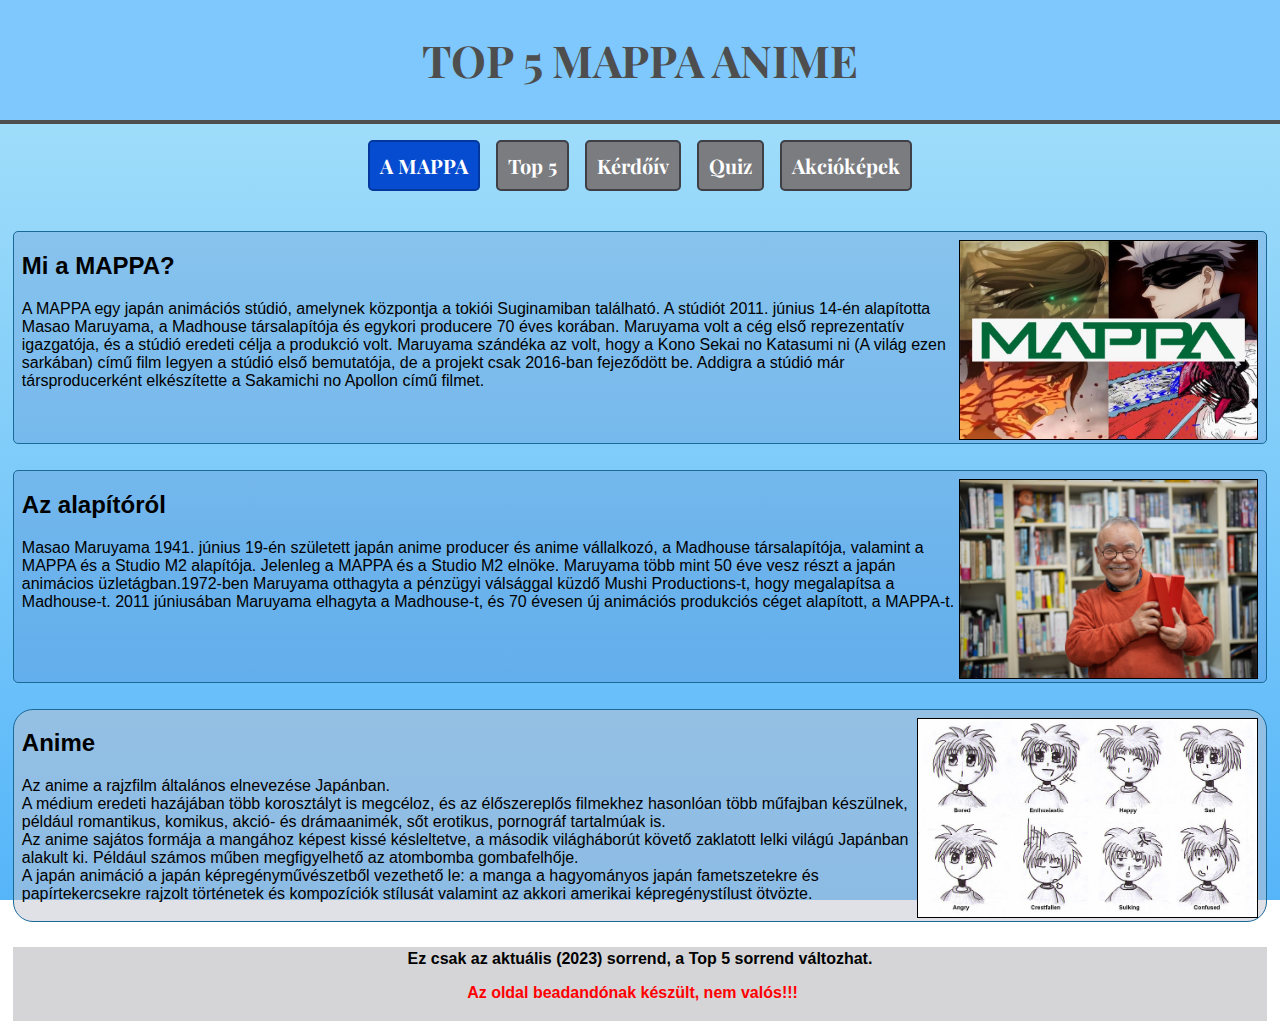
<file: index.html>
<!DOCTYPE html>
<html lang="hu">
<head>
    <meta charset="UTF-8">
    <meta name="viewport" content="width=device-width, initial-scale=1.0">
    <meta name="author" content="Mikulecz András">
    <meta name="description" content="Top 5 MAPPA anime weboldal">
    <link rel="stylesheet" href="mystyle.css">
    <link rel="preconnect" href="https://fonts.googleapis.com">
    <link rel="preconnect" href="https://fonts.gstatic.com" crossorigin>
    <link href="https://fonts.googleapis.com/css2?family=Playfair+Display&display=swap" rel="stylesheet">
    <link rel="icon" href="kepek/favicon.png" type="image/x-icon">
    <title>Top 5 Mappa anime</title>
</head>
<body>
    <header>
        <h1> TOP 5 MAPPA ANIME</h1>
    </header>
    <div class="container">
        <nav>
            <ul>
                <li><a class="active" href="#">A MAPPA</a></li>
                <li><a href="Top5.html">Top 5</a></li>
                <li><a href="Felmeres.html">Kérdőív</a></li>
                <li><a href="Quiz.html">Quiz</a></li>
                <li><a href="kepek.html">Akcióképek</a></li> 
            </ul>
        </nav>
        <article>
            <img src="kepek/mappa.jpg" alt="MAPPA" class="mappa">
            <h2>Mi a MAPPA?</h2>
            <p>
                A MAPPA egy japán animációs stúdió, amelynek központja a tokiói Suginamiban található. A stúdiót 2011. június 14-én alapította Masao Maruyama, a Madhouse társalapítója és egykori producere 70 éves korában. Maruyama volt a cég első reprezentatív igazgatója, és a stúdió eredeti célja a produkció volt. Maruyama szándéka az volt, hogy a Kono Sekai no Katasumi ni (A világ ezen sarkában) című film legyen a stúdió első bemutatója, de a projekt csak 2016-ban fejeződött be. Addigra a stúdió már társproducerként elkészítette a Sakamichi no Apollon című filmet.
            </p>
        </article>
        <article>
            <img src="kepek/Masao.jpg" alt="Masao Maruyama" class="mappa">
            <h2>Az alapítóról</h2>
            <p>
                Masao Maruyama 1941. június 19-én született japán anime producer és anime vállalkozó, a Madhouse társalapítója, valamint a MAPPA és a Studio M2 alapítója. Jelenleg a MAPPA és a Studio M2 elnöke. Maruyama több mint 50 éve vesz részt a japán animácios üzletágban.1972-ben Maruyama otthagyta a pénzügyi válsággal küzdő Mushi Productions-t, hogy megalapítsa a Madhouse-t.   2011 júniusában Maruyama elhagyta a Madhouse-t, és 70 évesen új animációs produkciós céget alapított, a MAPPA-t.
            </p>           
        </article>
        <article class="anime">
            <img src="kepek/manga.jpg" alt="manga" class="anime">
            <h2>Anime</h2>
            <p>
               Az anime a rajzfilm általános elnevezése Japánban.<br>
               A médium eredeti hazájában több korosztályt is megcéloz, és az élőszereplős filmekhez hasonlóan több műfajban készülnek, például romantikus, komikus, akció- és drámaanimék, sőt erotikus, pornográf tartalmúak is. <br>
               Az anime sajátos formája a mangához képest kissé késleltetve, a második világháborút követő zaklatott lelki világú Japánban alakult ki. Például számos műben megfigyelhető az atombomba gombafelhője.<br>
               A japán animáció a japán képregényművészetből vezethető le: a manga a hagyományos japán fametszetekre és papírtekercsekre rajzolt történetek és kompozíciók stílusát valamint az akkori amerikai képregénystílust ötvözte.  
            </p>
        </article>
        <footer>
            Ez csak az aktuális (2023) sorrend, a Top 5 sorrend változhat.<br>
            <p class="piros">Az oldal beadandónak készült, nem valós!!!</p>
        </footer>
    </div>

    
</body>
</html>
</file>
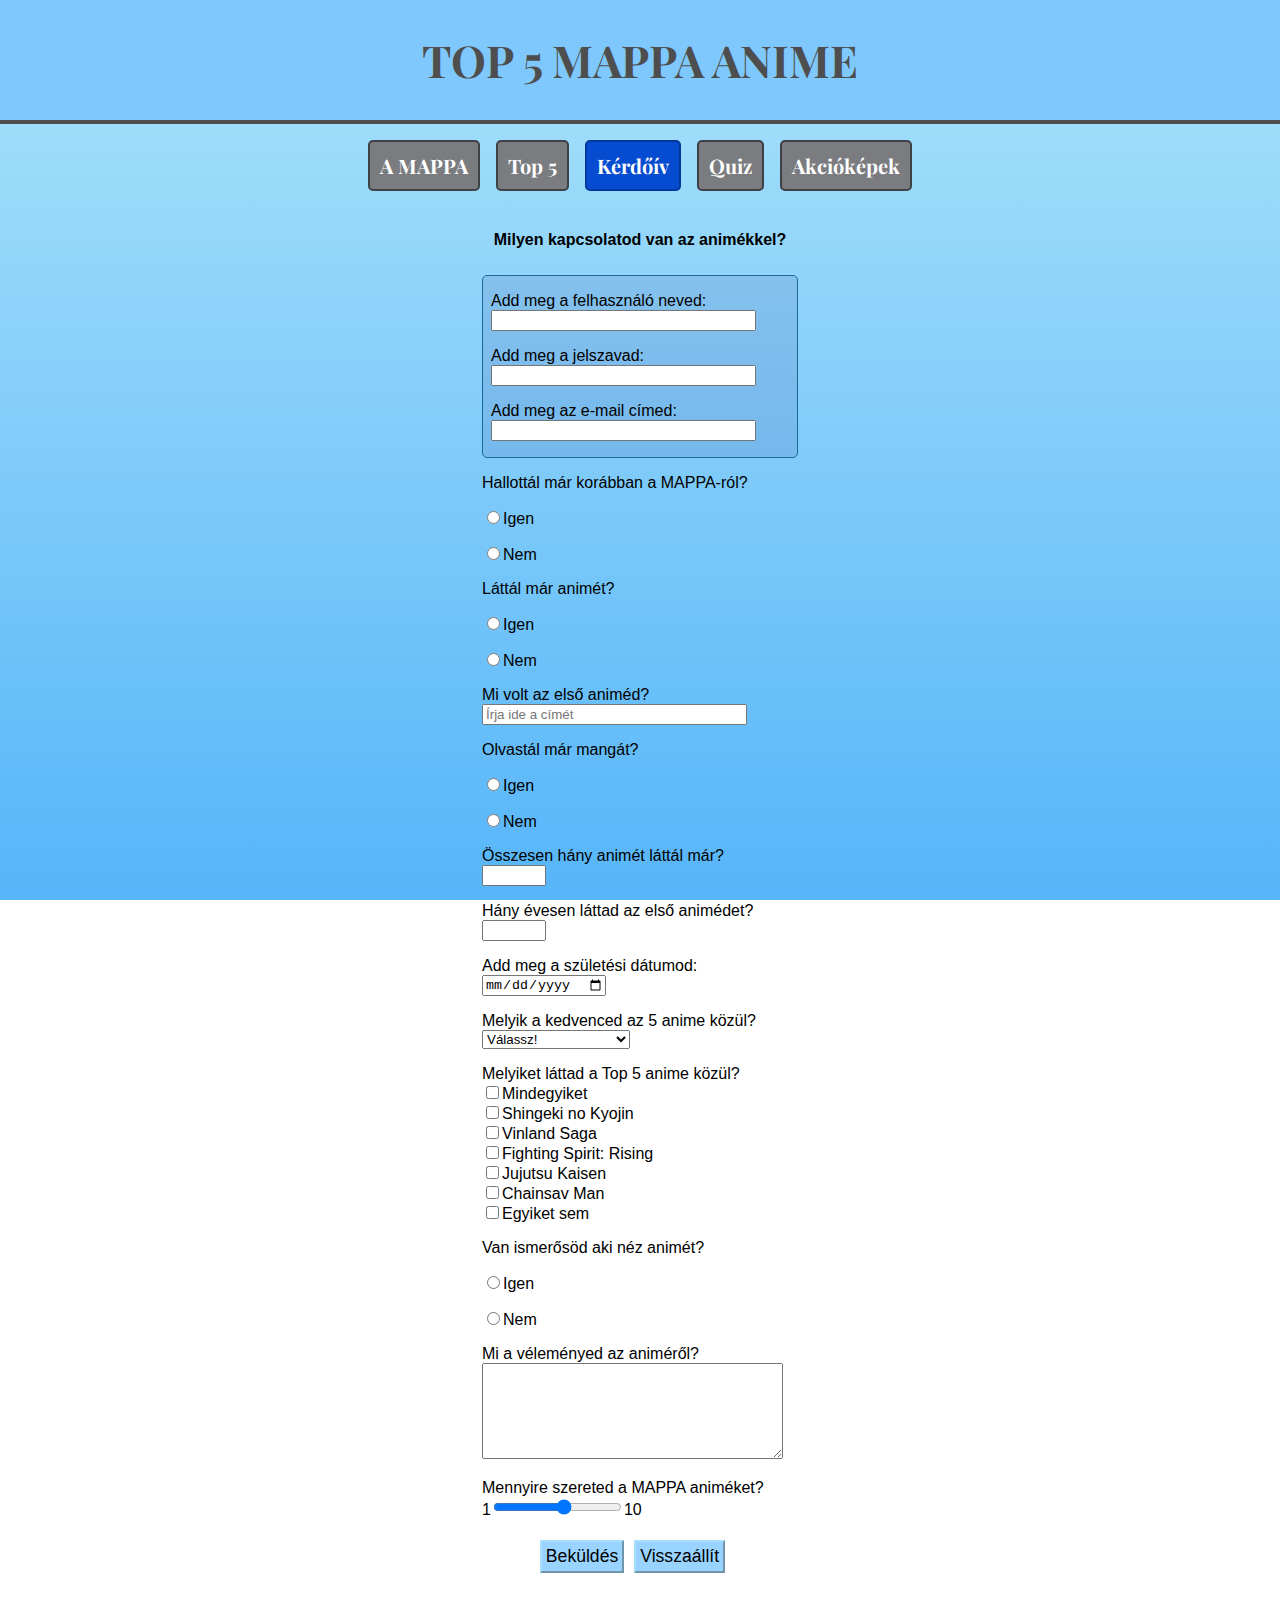
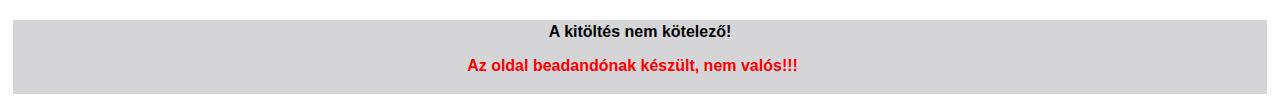
<file: Felmeres.html>
<!DOCTYPE html>
<html lang="hu">

<head>
    <meta charset="UTF-8">
    <meta name="viewport" content="width=device-width, initial-scale=1.0">
    <meta name="author" content="Mikulecz András">
    <meta name="description" content="Top 5 MAPPA anime weboldal">
    <link rel="stylesheet" href="mystyle.css">
    <link rel="preconnect" href="https://fonts.googleapis.com">
    <link rel="preconnect" href="https://fonts.gstatic.com" crossorigin>
    <link href="https://fonts.googleapis.com/css2?family=Playfair+Display&display=swap" rel="stylesheet">
    <link rel="icon" href="kepek/favicon.png" type="image/x-icon">
    <title>Top 5 Mappa anime</title>
    <script src="jquery-3.7.1.js"></script>
    <script src="jquery-validation-1.19.5/dist/jquery.validate.js"></script>
    <script>
        $(document).ready(function(){
            $("#myform").validate({
            rules: {
                        Fnev: "required",
                        jelszo: {
                            required: true,
                            minlength: 8
                        },
                        email: {
                            required: true,
                            email: true
                        },
                        darab: "required",
                        ev: "required",
                        szuletes:"required",
                        kedvenc: "required",
                        
                    },
            messages: {
                        Fnev: "Írd be a felhasználóneved!",
                        jelszo: {
                            required: "Írd be a jelszavad!",
                            minlength: "A jelszavad legalább 8 karakterből álljon!"
                        },
                        email: " Valós email címet adj meg!",
                        darab: " Adj meg egy darabszámot!",
                        ev: " Adj meg egy évszámot!",
                        szuletes: " Add meg a születési dátumod!",
                        kedvenc: " Válaszd ki a kedvenced!",

                    },

            });
        });
    </script>
    <style>
        label.error {
            color: rgb(208, 5, 5);
            font-weight: bold;
        }
    </style>
</head>

<body>
    <header>
        <h1> TOP 5 MAPPA ANIME</h1>
    </header>
    <div class="container">
        <nav>
            <ul>
                <li><a href="index.html">A MAPPA</a></li>
                <li><a href="Top5.html">Top 5</a></li>
                <li><a class="active" href="#">Kérdőív</a></li>
                <li><a href="Quiz.html">Quiz</a></li>
                <li><a href="kepek.html">Akcióképek</a></li>
            </ul>
        </nav>
        <h4>Milyen kapcsolatod van az animékkel?</h4>
        <form action="http://szamtud.uni-corvinus.hu/receive.php" method="post" id="myform" novalidate>
            <article>
                <p>
                    <label>Add meg a felhasználó neved:<br>
                    <input type="text" name="Fnev" size="30" id="Fnev"></label>
                </p>
                <p>
                    <label>Add meg a jelszavad:<br>
                    <input type="password" name="jelszo" size="30" id="jelszo"></label>
                </p>
                <p>
                    <label>Add meg az e-mail címed:<br>
                    <input type="text" name="email" size="30" id="email"></label>
                </p>
            </article>
            
            <p>
                <label for="hallott">Hallottál már korábban a MAPPA-ról?</label>
            </p>
            <p>
                <label><input type="radio" name="hallott" value="Igen" id="hallott">Igen</label>
            </p>
            <p>
                <label><input type="radio" name="hallott" value="Nem">Nem</label>
            </p>
            <p>
                <label for="latott">Láttál már animét?</label>
            </p>
            <p>
                <label><input type="radio" name="latott" value="Igen" id="latott">Igen</label>
            </p>
            <p>
                <label><input type="radio" name="latott" value="Nem">Nem</label>
            </p>
            <p>
                <label>Mi volt az első animéd?<br>
                <input type="text" name="elso" placeholder="Írja ide a címét" size="30" id="elso"></label>
            </p>
            <p>
                <label for="olvasott">Olvastál már mangát?</label>
            </p>
            <p>
                <label><input type="radio" name="olvasott" value="Igen" id="olvasott">Igen</label>
            </p>
            <p>
                <label><input type="radio" name="olvasott" value="Nem">Nem</label>
            </p>
            <p>
                <label>Összesen hány animét láttál már?<br>
                <input type="number" name="darab" min="0" max="100" step="1"></label>
            </p>
            <p>
                <label>Hány évesen láttad az első animédet?<br>
                <input type="number" name="ev" min="0" max="100" step="1" id="ev"></label>
            </p>
            <p>
                <label>Add meg a születési dátumod:<br>
                <input type="date" name="szuletes" id="szuletes"></label>
            </p>
            <p>
                <label>Melyik a kedvenced az 5 anime közül?<br>
                    <select size="1" name="kedvenc">
                        <option disabled selected>Válassz!</option>
                        <option value="1">Shingeki no Kyojin</option>
                        <option value="2">Vinland Saga</option>
                        <option value="3">Fighting Spirit: Rising</option>
                        <option value="4">Jujutsu Kaisen</option>
                        <option value="5">Chainsav Man</option>
                    </select>
                </label>
            </p>
            <p>
                <label>Melyiket láttad a Top 5 anime közül?<br>
                    <input type="checkbox" name="anime0" value="ON">Mindegyiket</label><br>
                    <label><input type="checkbox" name="anime1" value="ON">Shingeki no Kyojin</label><br>
                    <label><input type="checkbox" name="anime2" value="ON">Vinland Saga</label><br>
                    <label><input type="checkbox" name="anime3" value="ON">Fighting Spirit: Rising</label><br>
                    <label><input type="checkbox" name="anime4" value="ON">Jujutsu Kaisen</label><br>
                    <label><input type="checkbox" name="anime5" value="ON">Chainsav Man</label><br>
                    <label><input type="checkbox" name="anime6" value="ON">Egyiket sem</label><br>
            </p>
            <p>
                <label for="ismeros">Van ismerősöd aki néz animét?</label>
            </p>
            <p>
                <label><input type="radio" name="ismeros" value="Igen" id="ismeros">Igen</label>
            </p>
            <p>
                <label><input type="radio" name="ismeros" value="Nem">Nem</label>
            </p>
            <p>
                <label>Mi a véleményed az animéről?<br>
                <textarea name="velemeny" rows="6" cols="35" id="animevelemeny">
                </textarea></label>
            </p>
            <p>
                <label>Mennyire szereted a MAPPA animéket?<br>
                1<input type="range" name="skala" min="1" max="10" step="1" id="szereti">10</label>
            </p>
            
            <p class="kozep"><input class="myButton" type="submit" name="bekuld" value="Beküldés"><input class="myButton" type="reset" name="visszaallit"
                    value="Visszaállít"></p>
        </form>
        <footer>
            A kitöltés nem kötelező!
            <p class="piros">Az oldal beadandónak készült, nem valós!!!</p>
        </footer>
    </div>
</body>

</html>
</file>
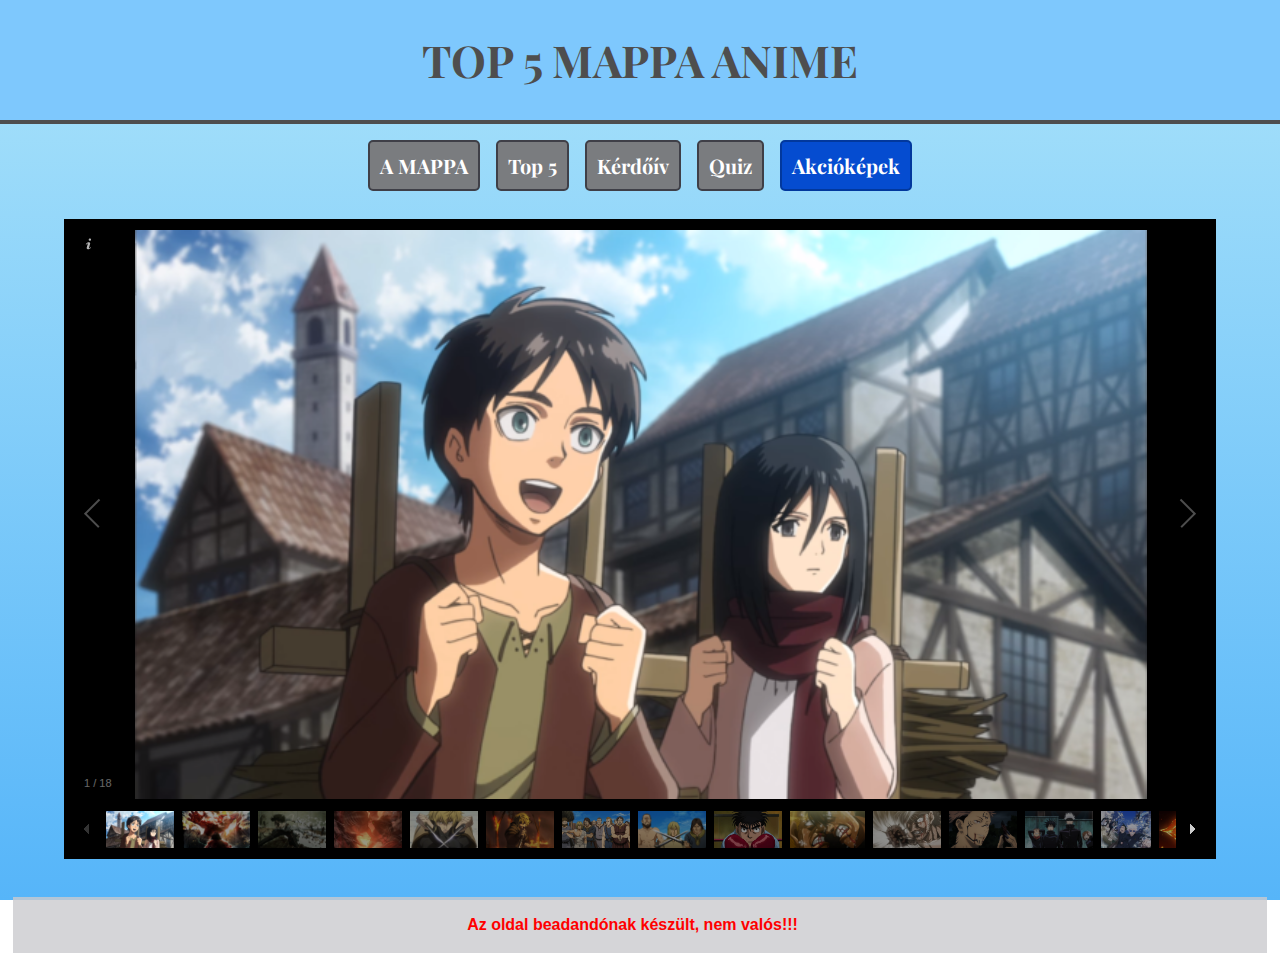
<file: kepek.html>
<!DOCTYPE html>
<html lang="hu">
<head>
    <meta charset="UTF-8">
    <meta name="viewport" content="width=device-width, initial-scale=1.0">
    <meta name="author" content="Mikulecz András">
    <meta name="description" content="Top 5 MAPPA anime weboldal">
    <link rel="stylesheet" href="mystyle.css">
    <link rel="preconnect" href="https://fonts.googleapis.com">
    <link rel="preconnect" href="https://fonts.gstatic.com" crossorigin>
    <link href="https://fonts.googleapis.com/css2?family=Playfair+Display&display=swap" rel="stylesheet">
    <link rel="icon" href="kepek/favicon.png" type="image/x-icon">
    <title>Top 5 Mappa anime</title>
    <script src="jquery-3.7.1.js"></script>
    <script src="galleria-1.6.1/dist/galleria.js"></script>
    <script src="galleria-1.6.1/dist/themes/classic/galleria.classic.js"></script>
    <script>
    $(document).ready(function () {
        $('#images').galleria(
        width=500,
        height = 500
        );
        });
    </script>
        <style>
        .galleria {
        margin: auto;
        width: 90vw;
        height: 50vw;
        }
        </style>
    
</head>
<body>
    <header>
        <h1> TOP 5 MAPPA ANIME</h1>
    </header>
    <div class="container">
        <nav>
            <ul>
                <li><a href="index.html">A MAPPA</a></li>
                <li><a href="Top5.html">Top 5</a></li>
                <li><a href="Felmeres.html">Kérdőív</a></li>
                <li><a href="Quiz.html">Quiz</a></li>
                <li><a class="active" href="#">Akcióképek</a></li> 
            </ul>
        </nav>
        <article id="images" class="galleria">
            <img src="kepek/AOT.1.webp" alt="Shingeki no Kyojin 1.évad" title="Shingeki no Kyojin">
            <img src="kepek/AOT.2.jpg" alt="Shingeki no Kyojin 2.évad" title="Shingeki no Kyojin">
            <img src="kepek/AOT.3.jpeg" alt="Shingeki no Kyojin 3.évad" title="Shingeki no Kyojin">
            <img src="kepek/AOT.4.jpg" alt="Shingeki no Kyojin utolsó évad" title="Shingeki no Kyojin">
            <img src="kepek/VS.1.jpg" alt="Vinland Saga 1.évad" title="Vinland Saga">
            <img src="kepek/VS.2.jpg" alt="Vinland Saga 1.évad" title="Vinland Saga">
            <img src="kepek/VS.3.webp" alt="Vinland Saga 2.évad" title="Vinland Saga">
            <img src="kepek/VS.4.webp" alt="Vinland Saga 2.évad" title="Vinland Saga">
            <img src="kepek/FS.1.jpg" alt="Fighting Spirit 1.évad" title="Fighting Spirit">
            <img src="kepek/FS.2.jpg" alt="Fighting Spirit 2.évad" title="Fighting Spirit">
            <img src="kepek/FS.3.webp" alt="Fighting Spirit 3.évad" title="Fighting Spirit">
            <img src="kepek/JK.1.webp" alt="Jujutsu Kaisen 1.évad" title="Jujutsu Kaisen">
            <img src="kepek/JK.2.jpg" alt="Jujutsu Kaisen 1.évad" title="Jujutsu Kaisen">
            <img src="kepek/JK.3.webp" alt="Jujutsu Kaisen 2.évad" title="Jujutsu Kaisen">
            <img src="kepek/JK.4.webp" alt="Jujutsu Kaisen 2.évad" title="Jujutsu Kaisen">
            <img src="kepek/CM.1.webp" alt="Chainsaw man kép" title="Chainsaw Man">
            <img src="kepek/CM.2.jpg" alt="Chainsaw man kép" title="Chainsaw Man">
            <img src="kepek/CM.3.webp" alt="Chainsaw man kép" title="Chainsaw Man">
        </article>
        <footer>
            <p class="piros">Az oldal beadandónak készült, nem valós!!!</p>
        </footer>
    </div>
</body>
</html>
</file>
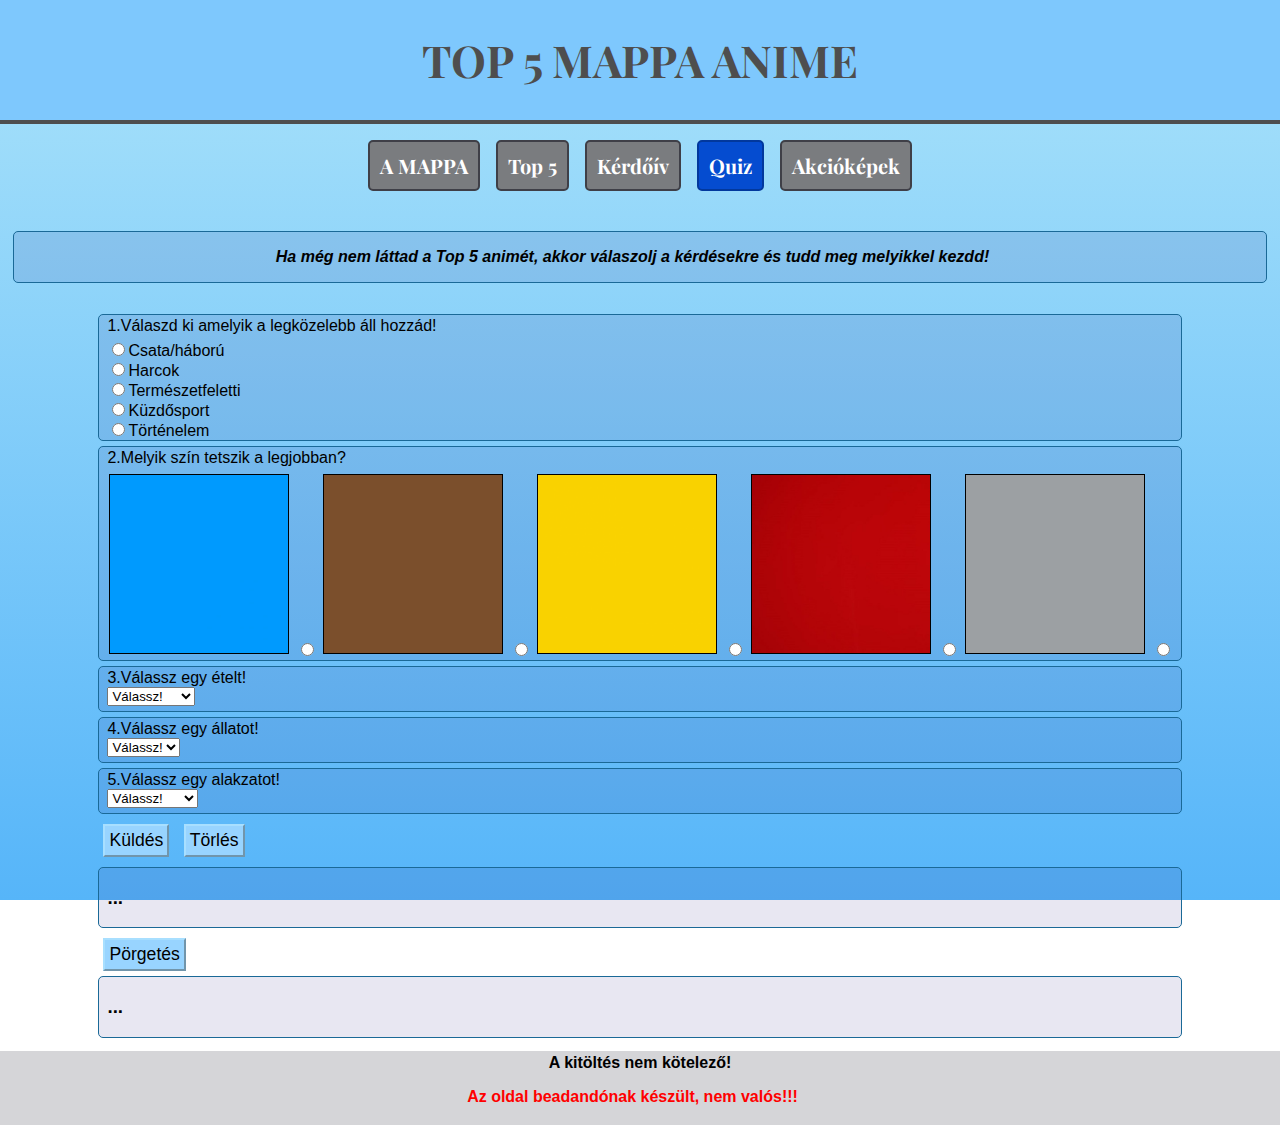
<file: Quiz.html>
<!DOCTYPE html>
<html lang="hu">
<head>
    <meta charset="UTF-8">
    <meta name="viewport" content="width=device-width, initial-scale=1.0">
    <meta name="author" content="Mikulecz András">
    <meta name="description" content="Top 5 MAPPA anime weboldal">
    <link rel="stylesheet" href="mystyle.css">
    <link rel="preconnect" href="https://fonts.googleapis.com">
    <link rel="preconnect" href="https://fonts.gstatic.com" crossorigin>
    <link href="https://fonts.googleapis.com/css2?family=Playfair+Display&display=swap" rel="stylesheet">
    <link rel="icon" href="kepek/favicon.png" type="image/x-icon">
    <title>Top 5 Mappa anime</title>
</head>
<body>
    <header>
        <h1> TOP 5 MAPPA ANIME</h1>
    </header>
    <div class="container">
        <nav>
            <ul>
                <li><a href="index.html">A MAPPA</a></li>
                <li><a href="Top5.html">Top 5</a></li>
                <li><a href="Felmeres.html">Kérdőív</a></li>
                <li><a class="active" href="#">Quiz</a></li>
                <li><a href="kepek.html">Akcióképek</a></li>
            </ul>
        </nav>
        <article>
            <p class="kozep">Ha még nem láttad a Top 5 animét, akkor válaszolj a kérdésekre és tudd meg melyikkel kezdd!</p>
        </article>
        <form>
        <article class="quiz">
            <p class="quiz">1.Válaszd ki amelyik a legközelebb áll hozzád!</p>
            <label><input type="radio" name="tema" id="csata">Csata/háború</label><br>
            <label><input type="radio" name="tema" id="harcok">Harcok</label><br>
            <label><input type="radio" name="tema" id="termfeletti">Természetfeletti</label><br>
            <label><input type="radio" name="tema" id="sport">Küzdősport</label><br>
            <label><input type="radio" name="tema" id="tortenelem">Történelem</label>
        </article>
        <article class="quiz">
            <p class="quiz">2.Melyik szín tetszik a legjobban?</p>
                <label><img src="kepek/kek.jpg" alt="Kék szín" class="quiz">
                <input type="radio" name="szin" id="kek"></label>

                <label><img src="kepek/barna.png" alt="Barna szín" class="quiz">
                <input type="radio" name="szin" id="barna"></label>

                <label><img src="kepek/sarga.png" alt="Sárga szín" class="quiz">
                <input type="radio" name="szin" id="sarga"></label>

                <label><img src="kepek/piros.jpg" alt="Piros szín" class="quiz">
                <input type="radio" name="szin" id="piros"></label>

                <label><img src="kepek/szurke.jpg" alt="Szürke szín" class="quiz">
                <input type="radio" name="szin" id="szurke"></label>
        </article>
        <article class="quiz">
            <p class="quiz">
            <label>3.Válassz egy ételt!<br>
                <select size="1" name="etel" id="EtelLista">
                    <option disabled selected>Válassz!</option>
                    <option value="pizza">Pizza</option>
                    <option value="edesseg">Édességek</option>
                    <option value="spaghetti">Spaghetti</option>
                    <option value="husleves">Húsleves</option>
                    <option value="sushi">Sushi</option>
                </select>
            </label>
            </p>
        </article>
        <article class="quiz">
            <p class="quiz">
            <label>4.Válassz egy állatot!<br>
                <select size="1" name="allat" id="AllatLista">
                    <option disabled selected>Válassz!</option>
                    <option value="kutya">Kutya</option>
                    <option value="macska">Macska</option>
                    <option value="medve">Medve</option>
                    <option value="roka">Róka</option>
                    <option value="panda">Panda</option>
                </select>
            </label>
            </p>
        </article>
        <article class="quiz">
            <p class="quiz">
            <label>5.Válassz egy alakzatot!<br>
                <select size="1" name="alakzat" id="AlakzatLista">
                    <option disabled selected>Válassz!</option>
                    <option value="kor">Kör</option>
                    <option value="negyzet">Négyzet</option>
                    <option value="teglalap">Téglalap</option>
                    <option value="haromszog">Háromszög</option>
                    <option value="rombusz">Rombusz</option>
                </select>
            </label>
            </p>
        </article>
        <input class="myButton" type="button" name="kuldes" value="Küldés" id="vegeredmeny">
        <input class="myButton" type="reset" name="torles" value="Törlés">
        <article class="quiz">
        <h3 id="elsoanime">...</h3>
        </article>
    
    <input class="myButton" type="button" id="SzerencseGomb" name="porgetes" value="Pörgetés">
    <article>
        <h3 id="PorgetAnime">...</h3>
    </article>
    </form>
    
    </div>
        <script src="index.js"></script>
    <footer>
        A kitöltés nem kötelező!
        <p class="piros">Az oldal beadandónak készült, nem valós!!!</p>
    </footer>
</body>
</html>
</file>
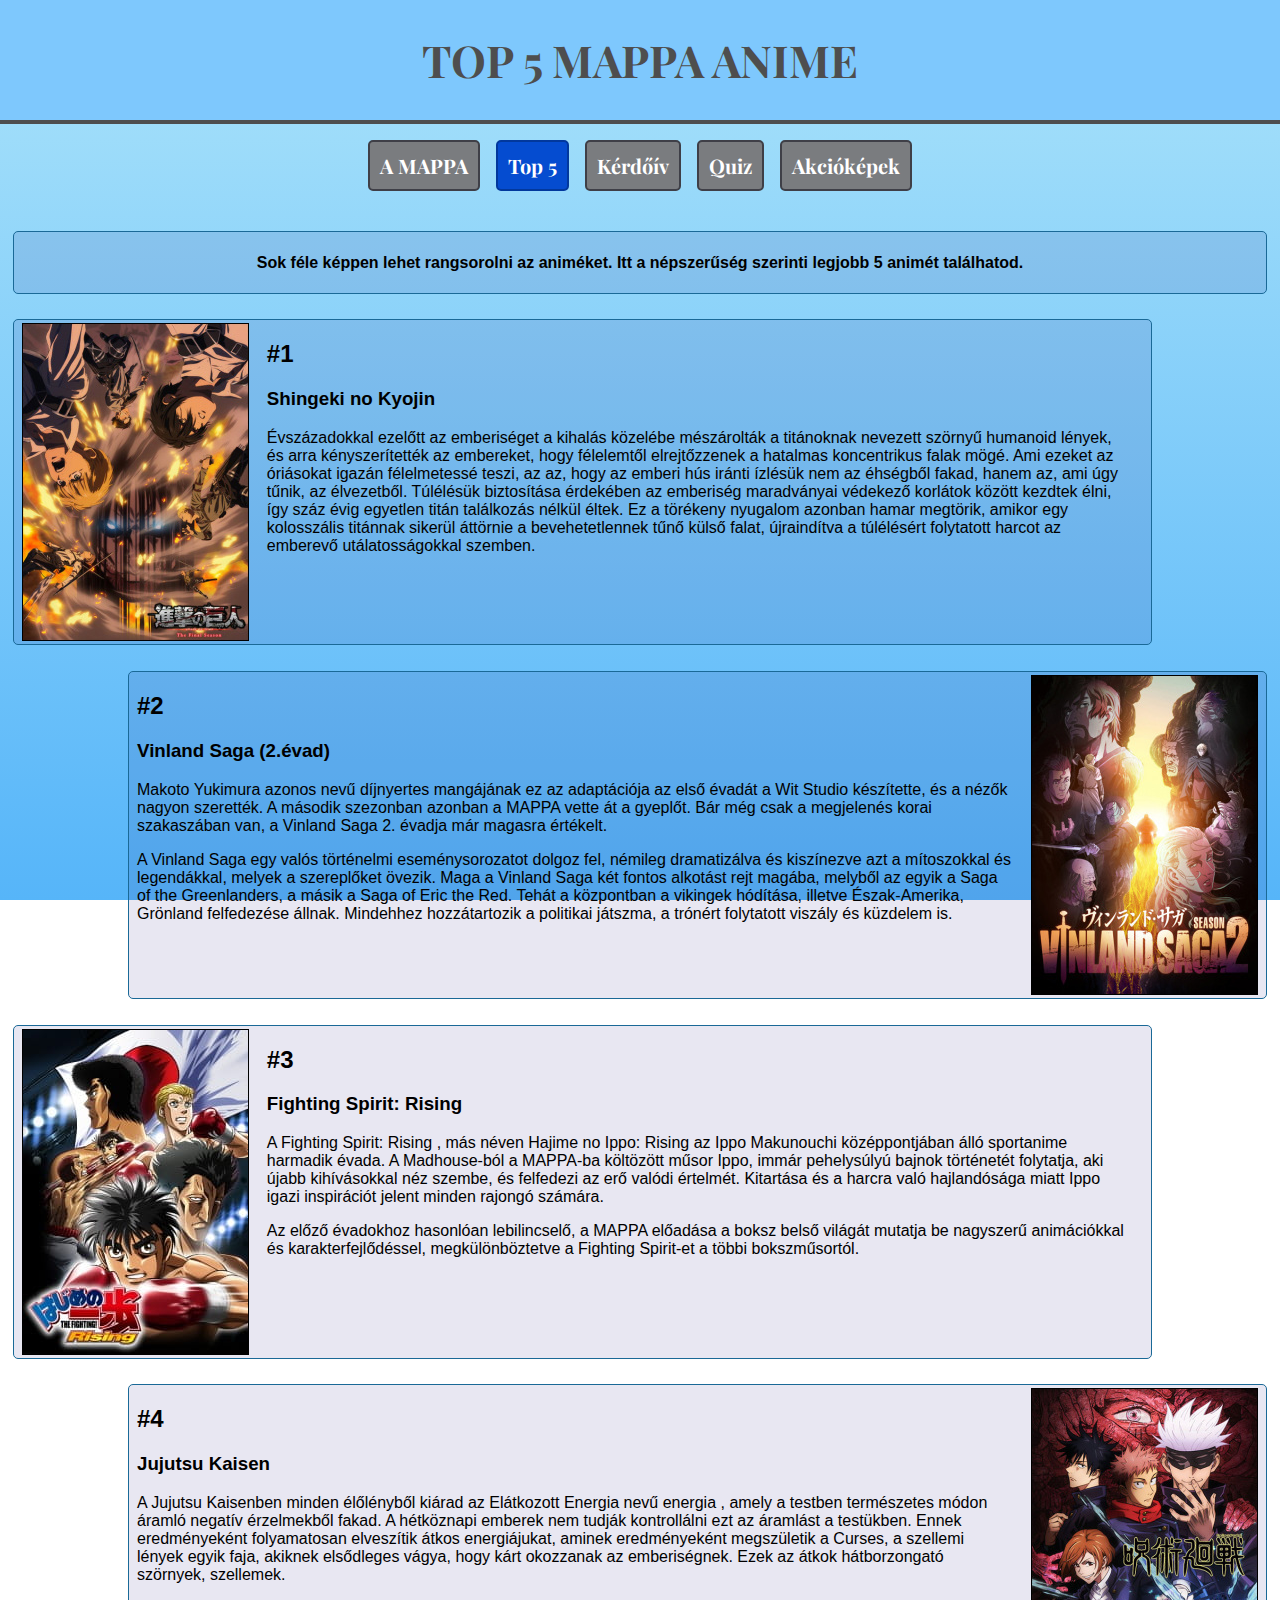
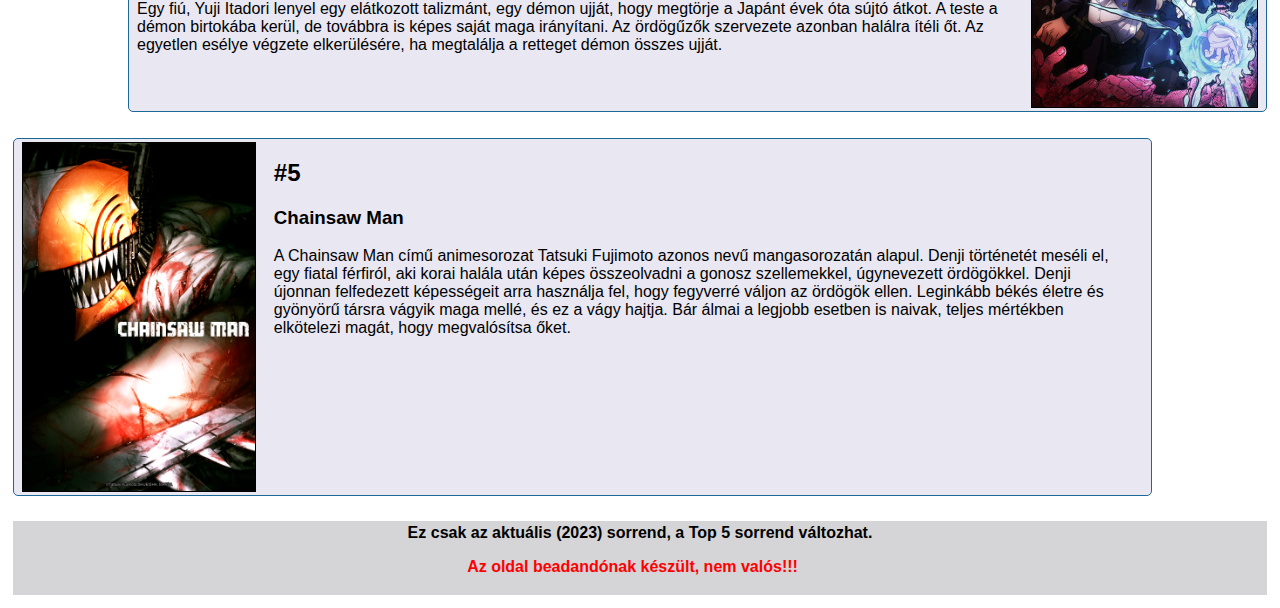
<file: Top5.html>
<!DOCTYPE html>
<html lang="hu">
<head>
    <meta charset="UTF-8">
    <meta name="viewport" content="width=device-width, initial-scale=1.0">
    <meta name="author" content="Mikulecz András">
    <meta name="description" content="Top 5 MAPPA anime weboldal">
    <link rel="stylesheet" href="mystyle.css">
    <link rel="preconnect" href="https://fonts.googleapis.com">
    <link rel="preconnect" href="https://fonts.gstatic.com" crossorigin>
    <link href="https://fonts.googleapis.com/css2?family=Playfair+Display&display=swap" rel="stylesheet">
    <link rel="icon" href="kepek/favicon.png" type="image/x-icon">
    <title>Top 5 Mappa anime</title>
</head>
<body>
    <header>
        <h1> TOP 5 MAPPA ANIME</h1>
    </header>
    <div class="container">
        <nav>
            <ul>
                <li><a href="index.html">A MAPPA</a></li>
                <li><a class="active" href="#">Top 5</a></li>
                <li><a href="Felmeres.html">Kérdőív</a></li>
                <li><a href="Quiz.html">Quiz</a></li>
                <li><a href="kepek.html">Akcióképek</a></li> 
            </ul>
        </nav>
        <article>
            <h4>Sok féle képpen lehet rangsorolni az animéket. Itt a népszerűség szerinti legjobb 5 animét találhatod.</h4>
        </article>
        <article class="balra">
            <img src="kepek/AttackOT.jpg" alt="Shingeki no Kyojin kép" class="top5">
            <h2>#1</h2>
            <h3>Shingeki no Kyojin</h3>
            <p>
                Évszázadokkal ezelőtt az emberiséget a kihalás közelébe mészárolták a titánoknak nevezett szörnyű humanoid lények, és arra kényszerítették az embereket, hogy félelemtől elrejtőzzenek a hatalmas koncentrikus falak mögé. Ami ezeket az óriásokat igazán félelmetessé teszi, az az, hogy az emberi hús iránti ízlésük nem az éhségből fakad, hanem az, ami úgy tűnik, az élvezetből. Túlélésük biztosítása érdekében az emberiség maradványai védekező korlátok között kezdtek élni, így száz évig egyetlen titán találkozás nélkül éltek. Ez a törékeny nyugalom azonban hamar megtörik, amikor egy kolosszális titánnak sikerül áttörnie a bevehetetlennek tűnő külső falat, újraindítva a túlélésért folytatott harcot az emberevő utálatosságokkal szemben.
            </p>
        </article>
        <article class="jobbra">
            <img src="kepek/VS2.jpg" alt="Vinland Saga kép" class="jobbra">
            <h2>#2</h2>
            <h3>Vinland Saga (2.évad)</h3>
            <p>
                Makoto Yukimura azonos nevű díjnyertes mangájának ez az adaptációja az első évadát a Wit Studio készítette, és a nézők nagyon szerették. A második szezonban azonban a MAPPA vette át a gyeplőt. Bár még csak a megjelenés korai szakaszában van, a Vinland Saga 2. évadja már magasra értékelt.
            </p>
            <p>
                A Vinland Saga egy valós történelmi eseménysorozatot dolgoz fel, némileg dramatizálva és kiszínezve azt a mítoszokkal és legendákkal, melyek a szereplőket övezik. Maga a Vinland Saga két fontos alkotást rejt magába, melyből az egyik a Saga of the Greenlanders, a másik a Saga of Eric the Red. Tehát a központban a vikingek hódítása, illetve Észak-Amerika, Grönland felfedezése állnak. Mindehhez hozzátartozik a politikai játszma, a trónért folytatott viszály és küzdelem is.
            </p>
        </article>
        <article class="balra">
            <img src="kepek/FSR.jpg" alt="Fighting Spirit kép" class="top5">
            <h2>#3</h2>
            <h3>Fighting Spirit: Rising</h3>
            <p>
                A Fighting Spirit: Rising , más néven Hajime no Ippo: Rising az Ippo Makunouchi középpontjában álló sportanime harmadik évada. A Madhouse-ból a MAPPA-ba költözött műsor Ippo, immár pehelysúlyú bajnok történetét folytatja, aki újabb kihívásokkal néz szembe, és felfedezi az erő valódi értelmét. Kitartása és a harcra való hajlandósága miatt Ippo igazi inspirációt jelent minden rajongó számára.
            </p>
            <p>
                Az előző évadokhoz hasonlóan lebilincselő, a MAPPA előadása a boksz belső világát mutatja be nagyszerű animációkkal és karakterfejlődéssel, megkülönböztetve a Fighting Spirit-et a többi bokszműsortól.
            </p>
        </article>
        <article class="jobbra">
            <img src="kepek/JK.jpg" alt="Jujutsu Kaisen kép" class="jobbra">
            <h2>#4</h2>
            <h3>Jujutsu Kaisen</h3>
            <p>
                A Jujutsu Kaisenben minden élőlényből kiárad az Elátkozott Energia nevű energia , amely a testben természetes módon áramló negatív érzelmekből fakad. A hétköznapi emberek nem tudják kontrollálni ezt az áramlást a testükben. Ennek eredményeként folyamatosan elveszítik átkos energiájukat, aminek eredményeként megszületik a Curses, a szellemi lények egyik faja, akiknek elsődleges vágya, hogy kárt okozzanak az emberiségnek. Ezek az átkok hátborzongató szörnyek, szellemek.
            </p>
            <p>
                Egy fiú, Yuji Itadori lenyel egy elátkozott talizmánt, egy démon ujját, hogy megtörje a Japánt évek óta sújtó átkot. A teste a démon birtokába kerül, de továbbra is képes saját maga irányítani. Az ördögűzők szervezete azonban halálra ítéli őt. Az egyetlen esélye végzete elkerülésére, ha megtalálja a retteget démon összes ujját.
            </p>
        </article>
        <article class="balra">
            <img src="kepek/CM.png" alt="SChainsaw Man kép" class="cm">
            <h2>#5</h2>
            <h3>Chainsaw Man</h3>
            <p>
                A Chainsaw Man című animesorozat Tatsuki Fujimoto azonos nevű mangasorozatán alapul. Denji történetét meséli el, egy fiatal férfiról, aki korai halála után képes összeolvadni a gonosz szellemekkel, úgynevezett ördögökkel. Denji újonnan felfedezett képességeit arra használja fel, hogy fegyverré váljon az ördögök ellen. Leginkább békés életre és gyönyörű társra vágyik maga mellé, és ez a vágy hajtja. Bár álmai a legjobb esetben is naivak, teljes mértékben elkötelezi magát, hogy megvalósítsa őket.
            </p>
        </article>
        <footer>
            Ez csak az aktuális (2023) sorrend, a Top 5 sorrend változhat.
            <p class="piros">Az oldal beadandónak készült, nem valós!!!</p>
        </footer>
    </div>
</body>
</html>
</file>
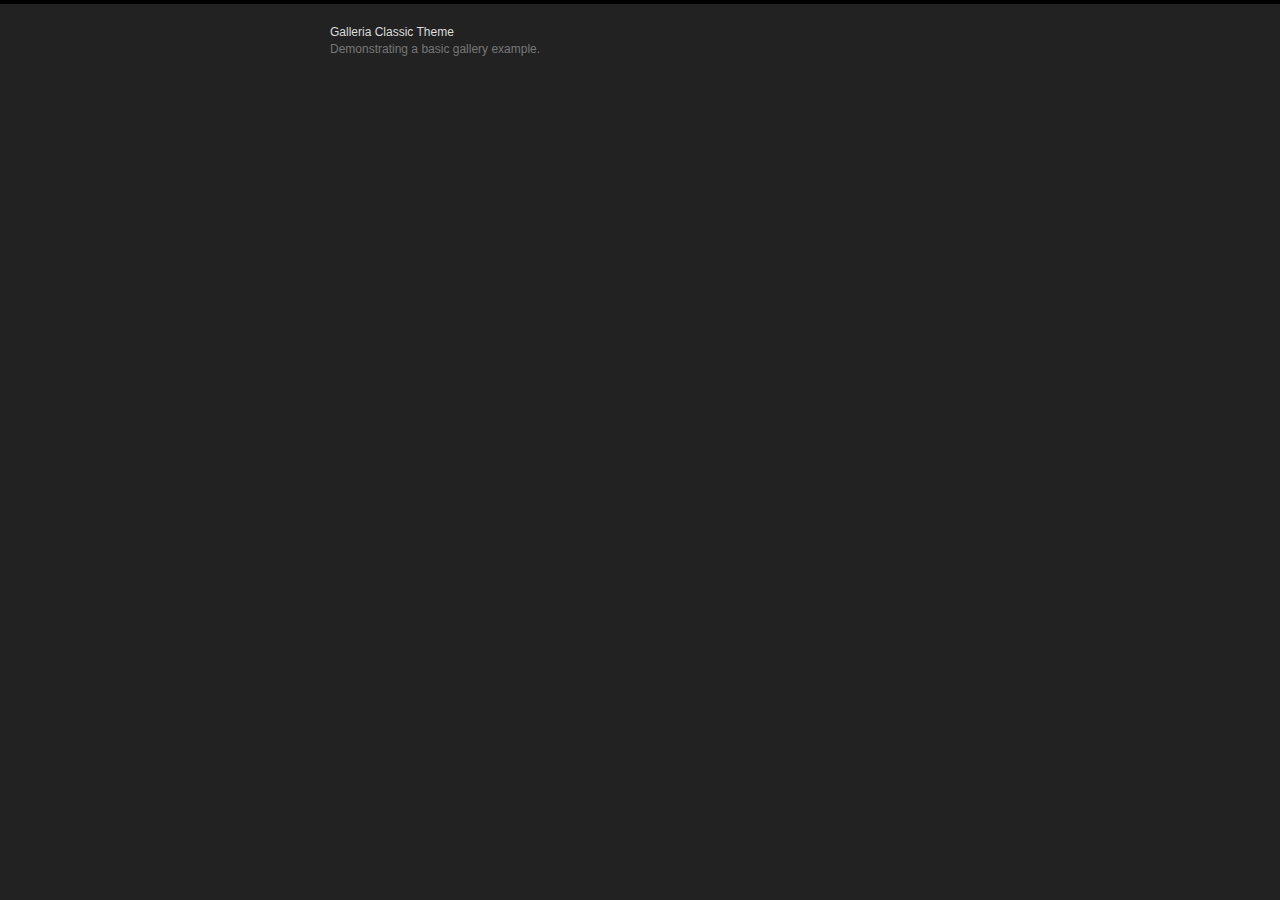
<file: galleria-1.6.1/dist/themes/classic/demo-retina.html>
<!DOCTYPE html>
<html lang="en">
    <head>
        <meta charset="utf-8">
        <title>Galleria Classic Theme</title>
        <style>

            /* Demo styles */
            html,body{background:#222;margin:0;}
            body{border-top:4px solid #000;}
            .content{color:#777;font:12px/1.4 "helvetica neue",arial,sans-serif;width:620px;margin:20px auto;}
            h1{font-size:12px;font-weight:normal;color:#ddd;margin:0;}
            p{margin:0 0 20px}
            a {color:#22BCB9;text-decoration:none;}
            .galleria-info-description a {color: #bbb;}
            .cred{margin-top:20px;font-size:11px;}

            /* This rule is read by Galleria to define the gallery height: */
            #galleria{height:320px}

        </style>

        <!-- load jQuery -->
        <!-- <script src="https://ajax.googleapis.com/ajax/libs/jquery/3.1.1/jquery.js"></script> -->
        <script src="https://ajax.googleapis.com/ajax/libs/jquery/2.2.4/jquery.js"></script>

        <!-- load Galleria -->
        <script src="../../galleria.js"></script>

    </head>
<body>
    <div class="content">
        <h1>Galleria Classic Theme</h1>
        <p>Demonstrating a basic gallery example.</p>

        <div id="galleria">
            <a href="https://picsum.photos/id/1055/800/500.jpg" data-srcset="https://picsum.photos/id/1055/800/500.jpg 1x, https://picsum.photos/id/1055/1600/1000.jpg 2x">
                <img src="https://picsum.photos/id/1055/150/100.jpg" srcset="https://picsum.photos/id/1055/150/100.jpg 1x, https://picsum.photos/id/1055/300/200.jpg 2x"
                     data-description="by &lt;a href=&quot;https://unsplash.com/photos/12rzbJhQ89E&quot;&gt;Neil Thomas&lt;/a&gt; on &lt;a href=&quot;https://unsplash.com&quot;&gt;Unsplash&lt;/a&gt;"
                     data-title="Calm before the storm">
            </a>
            <a href="https://picsum.photos/id/268/800/500.jpg" data-srcset="https://picsum.photos/id/268/800/500.jpg 1x, https://picsum.photos/id/268/1600/1000.jpg 2x">
                <img src="https://picsum.photos/id/268/150/100.jpg" srcset="https://picsum.photos/id/268/150/100.jpg 1x, https://picsum.photos/id/268/300/200.jpg 2x"
                     data-description="by &lt;a href=&quot;https://unsplash.com/photos/vc3ZOCf5BN8&quot;&gt;davide ragusa&lt;/a&gt; on &lt;a href=&quot;https://unsplash.com&quot;&gt;Unsplash&lt;/a&gt;"
                     data-title="Wooden gate at the beach">
            </a>
            <a href="https://picsum.photos/id/35/800/500.jpg" data-srcset="https://picsum.photos/id/35/800/500.jpg 1x, https://picsum.photos/id/35/1600/1000.jpg 2x">
                <img src="https://picsum.photos/id/35/150/100.jpg" srcset="https://picsum.photos/id/35/150/100.jpg 1x, https://picsum.photos/id/35/300/200.jpg 2x"
                     data-description="by &lt;a href=&quot;https://unsplash.com/photos/znM0ujn2RUA&quot;&gt;Shane Colella&lt;/a&gt; on &lt;a href=&quot;https://unsplash.com&quot;&gt;Unsplash&lt;/a&gt;"
                     data-title="Prickly orange needles">
            </a>
            <a href="https://picsum.photos/id/810/800/500.jpg" data-srcset="https://picsum.photos/id/810/800/500.jpg 1x, https://picsum.photos/id/810/1600/1000.jpg 2x">
                <img src="https://picsum.photos/id/810/150/100.jpg" srcset="https://picsum.photos/id/810/150/100.jpg 1x, https://picsum.photos/id/810/300/200.jpg 2x"
                     data-description="by &lt;a href=&quot;https://unsplash.com/photos/5QyPh6O9tfw&quot;&gt;Luís Perdigão&lt;/a&gt; on &lt;a href=&quot;https://unsplash.com&quot;&gt;Unsplash&lt;/a&gt;"
                     data-title="Bridge To Anywhere">
            </a>
            <a href="https://picsum.photos/id/327/800/500.jpg" data-srcset="https://picsum.photos/id/327/800/500.jpg 1x, https://picsum.photos/id/327/1600/1000.jpg 2x">
                <img src="https://picsum.photos/id/327/150/100.jpg" srcset="https://picsum.photos/id/327/150/100.jpg 1x, https://picsum.photos/id/327/300/200.jpg 2x"
                     data-description="by &lt;a href=&quot;https://unsplash.com/photos/Gg7uKdHFb_c&quot;&gt;Ryan Schroeder&lt;/a&gt; on &lt;a href=&quot;https://unsplash.com&quot;&gt;Unsplash&lt;/a&gt;"
                     data-title="Alpine mountains under a clear sky">
            </a>
            <a href="https://picsum.photos/id/241/800/500.jpg" data-srcset="https://picsum.photos/id/241/800/500.jpg 1x, https://picsum.photos/id/241/1600/1000.jpg 2x">
                <img src="https://picsum.photos/id/241/150/100.jpg" srcset="https://picsum.photos/id/241/150/100.jpg 1x, https://picsum.photos/id/241/300/200.jpg 2x"
                     data-description="by &lt;a href=&quot;https://unsplash.com/photos/1Cg7BQXp024&quot;&gt;Sylwia Bartyzel&lt;/a&gt; on &lt;a href=&quot;https://unsplash.com&quot;&gt;Unsplash&lt;/a&gt;"
                     data-title="monochrome wire fence on hill">
            </a>
            <a href="https://picsum.photos/id/874/800/500.jpg" data-srcset="https://picsum.photos/id/874/800/500.jpg 1x, https://picsum.photos/id/874/1600/1000.jpg 2x">
                <img src="https://picsum.photos/id/874/150/100.jpg" srcset="https://picsum.photos/id/874/150/100.jpg 1x, https://picsum.photos/id/874/300/200.jpg 2x"
                     data-description="by &lt;a href=&quot;https://unsplash.com/photos/Cp-LUHPRpWM&quot;&gt;Christopher Campbell&lt;/a&gt; on &lt;a href=&quot;https://unsplash.com&quot;&gt;Unsplash&lt;/a&gt;"
                     data-title="woman underwater in dress">
            </a>
            <a href="https://picsum.photos/id/42/800/500.jpg" data-srcset="https://picsum.photos/id/42/800/500.jpg 1x, https://picsum.photos/id/42/1600/1000.jpg 2x">
                <img src="https://picsum.photos/id/42/150/100.jpg" srcset="https://picsum.photos/id/42/150/100.jpg 1x, https://picsum.photos/id/42/300/200.jpg 2x"
                     data-description="by &lt;a href=&quot;https://unsplash.com/photos/KR2mdHJ5qMg&quot;&gt;Luke Chesser&lt;/a&gt; on &lt;a href=&quot;https://unsplash.com&quot;&gt;Unsplash&lt;/a&gt;"
                     data-title="Coffee in Montreal">
            </a>
            <a href="https://picsum.photos/id/313/800/500.jpg" data-srcset="https://picsum.photos/id/313/800/500.jpg 1x, https://picsum.photos/id/313/1600/1000.jpg 2x">
                <img src="https://picsum.photos/id/313/150/100.jpg" srcset="https://picsum.photos/id/313/150/100.jpg 1x, https://picsum.photos/id/313/300/200.jpg 2x"
                     data-description="by &lt;a href=&quot;https://unsplash.com/photos/4xYgBTYC2-Q&quot;&gt;Sonja Langford&lt;/a&gt; on &lt;a href=&quot;https://unsplash.com&quot;&gt;Unsplash&lt;/a&gt;"
                     data-title="Cloud on the field">
            </a>
            <a href="https://picsum.photos/id/235/800/500.jpg" data-srcset="https://picsum.photos/id/235/800/500.jpg 1x, https://picsum.photos/id/235/1600/1000.jpg 2x">
                <img src="https://picsum.photos/id/235/150/100.jpg" srcset="https://picsum.photos/id/235/150/100.jpg 1x, https://picsum.photos/id/235/300/200.jpg 2x"
                     data-description="by &lt;a href=&quot;https://unsplash.com/photos/TI-B-TNYJMU&quot;&gt;Paul E. Harrer&lt;/a&gt; on &lt;a href=&quot;https://unsplash.com&quot;&gt;Unsplash&lt;/a&gt;"
                     data-title="View from the Langbathsee mountain lake">
            </a>
            <a href="https://vimeo.com/25750735">
                <span class="video">Works for vimeo too.</span>
            </a>
            <a href="https://www.youtube.com/watch?v=PEEXZZ071FE">
                <span class="video">Works for youtube too.</span>
            </a>
        </div>
    </div>

    <script>
    $(function() {
        // Load the classic theme
        Galleria.loadTheme('galleria.classic.js');

        // Initialize Galleria
        Galleria.run('#galleria');
    });
    </script>
    </body>
</html>
</file>
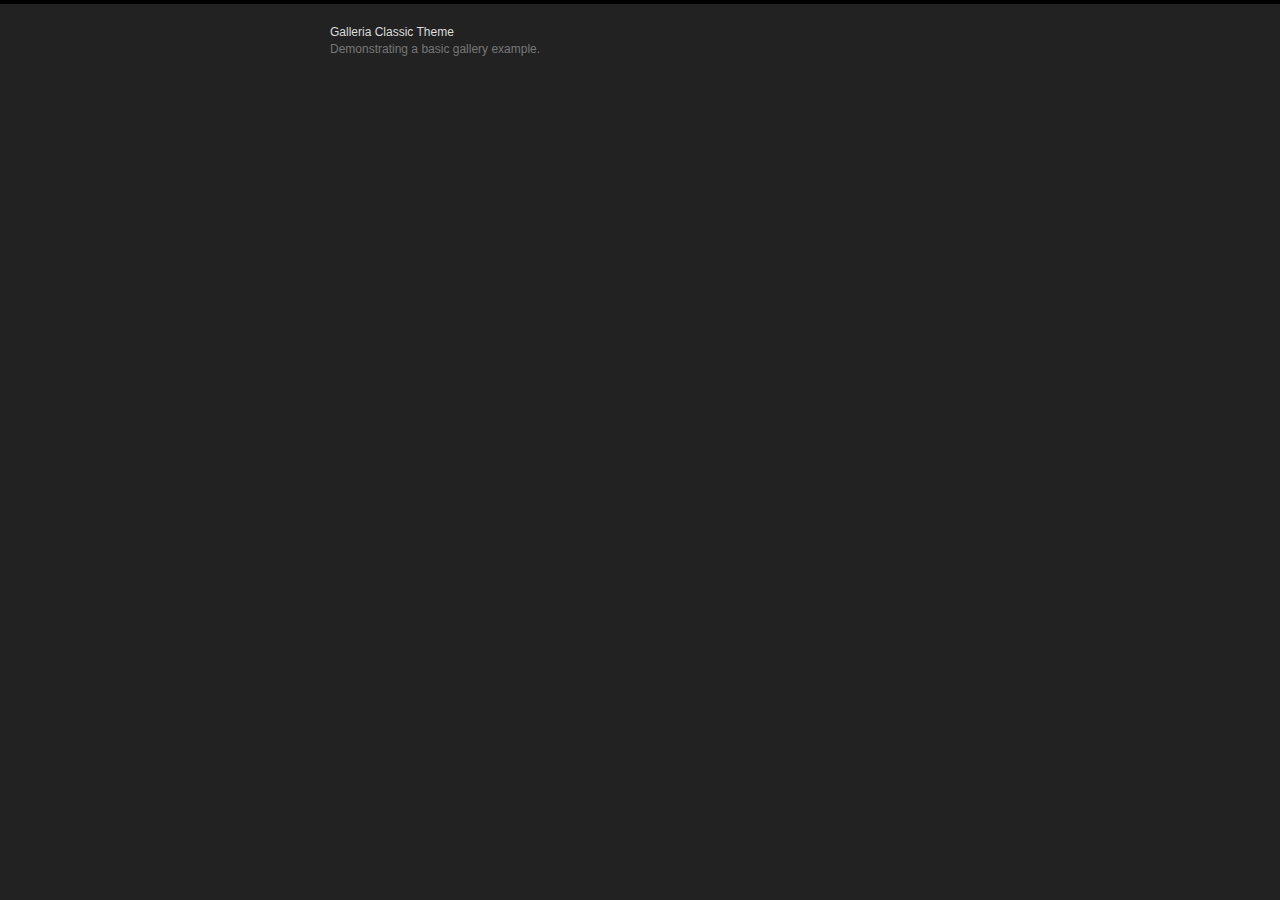
<file: galleria-1.6.1/dist/themes/classic/demo.html>
<!DOCTYPE html>
<html lang="en">
    <head>
        <meta charset="utf-8">
        <title>Galleria Classic Theme</title>
        <style>

            /* Demo styles */
            html,body{background:#222;margin:0;}
            body{border-top:4px solid #000;}
            .content{color:#777;font:12px/1.4 "helvetica neue",arial,sans-serif;width:620px;margin:20px auto;}
            h1{font-size:12px;font-weight:normal;color:#ddd;margin:0;}
            p{margin:0 0 20px}
            a {color:#22BCB9;text-decoration:none;}
            .galleria-info-description a {color: #bbb;}
            .cred{margin-top:20px;font-size:11px;}

            /* This rule is read by Galleria to define the gallery height: */
            #galleria{height:320px}

        </style>

        <!-- load jQuery -->
        <!-- <script src="https://ajax.googleapis.com/ajax/libs/jquery/3.1.1/jquery.js"></script> -->
        <script src="https://ajax.googleapis.com/ajax/libs/jquery/2.2.4/jquery.js"></script>

        <!-- load Galleria -->
        <script src="../../galleria.js"></script>

    </head>
<body>
    <div class="content">
        <h1>Galleria Classic Theme</h1>
        <p>Demonstrating a basic gallery example.</p>

        <div id="galleria">
            <a href="https://picsum.photos/id/1055/800/500.jpg">
                <img src="https://picsum.photos/id/1055/150/100.jpg"
                     data-description="by &lt;a href=&quot;https://unsplash.com/photos/12rzbJhQ89E&quot;&gt;Neil Thomas&lt;/a&gt; on &lt;a href=&quot;https://unsplash.com&quot;&gt;Unsplash&lt;/a&gt;"
                     data-title="Calm before the storm">
            </a>
            <a href="https://picsum.photos/id/268/800/500.jpg">
                <img src="https://picsum.photos/id/268/150/100.jpg"
                     data-description="by &lt;a href=&quot;https://unsplash.com/photos/vc3ZOCf5BN8&quot;&gt;davide ragusa&lt;/a&gt; on &lt;a href=&quot;https://unsplash.com&quot;&gt;Unsplash&lt;/a&gt;"
                     data-title="Wooden gate at the beach">
            </a>
            <a href="https://picsum.photos/id/35/800/500.jpg">
                <img src="https://picsum.photos/id/35/150/100.jpg"
                     data-description="by &lt;a href=&quot;https://unsplash.com/photos/znM0ujn2RUA&quot;&gt;Shane Colella&lt;/a&gt; on &lt;a href=&quot;https://unsplash.com&quot;&gt;Unsplash&lt;/a&gt;"
                     data-title="Prickly orange needles">
            </a>
            <a href="https://picsum.photos/id/810/800/500.jpg">
                <img src="https://picsum.photos/id/810/150/100.jpg"
                     data-description="by &lt;a href=&quot;https://unsplash.com/photos/5QyPh6O9tfw&quot;&gt;Luís Perdigão&lt;/a&gt; on &lt;a href=&quot;https://unsplash.com&quot;&gt;Unsplash&lt;/a&gt;"
                     data-title="Bridge To Anywhere">
            </a>
            <a href="https://picsum.photos/id/327/800/500.jpg">
                <img src="https://picsum.photos/id/327/150/100.jpg"
                     data-description="by &lt;a href=&quot;https://unsplash.com/photos/Gg7uKdHFb_c&quot;&gt;Ryan Schroeder&lt;/a&gt; on &lt;a href=&quot;https://unsplash.com&quot;&gt;Unsplash&lt;/a&gt;"
                     data-title="Alpine mountains under a clear sky">
            </a>
            <a href="https://picsum.photos/id/241/800/500.jpg">
                <img src="https://picsum.photos/id/241/150/100.jpg"
                     data-description="by &lt;a href=&quot;https://unsplash.com/photos/1Cg7BQXp024&quot;&gt;Sylwia Bartyzel&lt;/a&gt; on &lt;a href=&quot;https://unsplash.com&quot;&gt;Unsplash&lt;/a&gt;"
                     data-title="monochrome wire fence on hill">
            </a>
            <a href="https://picsum.photos/id/874/800/500.jpg">
                <img src="https://picsum.photos/id/874/150/100.jpg"
                     data-description="by &lt;a href=&quot;https://unsplash.com/photos/Cp-LUHPRpWM&quot;&gt;Christopher Campbell&lt;/a&gt; on &lt;a href=&quot;https://unsplash.com&quot;&gt;Unsplash&lt;/a&gt;"
                     data-title="woman underwater in dress">
            </a>
            <a href="https://picsum.photos/id/42/800/500.jpg">
                <img src="https://picsum.photos/id/42/150/100.jpg"
                     data-description="by &lt;a href=&quot;https://unsplash.com/photos/KR2mdHJ5qMg&quot;&gt;Luke Chesser&lt;/a&gt; on &lt;a href=&quot;https://unsplash.com&quot;&gt;Unsplash&lt;/a&gt;"
                     data-title="Coffee in Montreal">
            </a>
            <a href="https://picsum.photos/id/313/800/500.jpg">
                <img src="https://picsum.photos/id/313/150/100.jpg"
                     data-description="by &lt;a href=&quot;https://unsplash.com/photos/4xYgBTYC2-Q&quot;&gt;Sonja Langford&lt;/a&gt; on &lt;a href=&quot;https://unsplash.com&quot;&gt;Unsplash&lt;/a&gt;"
                     data-title="Cloud on the field">
            </a>
            <a href="https://picsum.photos/id/235/800/500.jpg">
                <img src="https://picsum.photos/id/235/150/100.jpg"
                     data-description="by &lt;a href=&quot;https://unsplash.com/photos/TI-B-TNYJMU&quot;&gt;Paul E. Harrer&lt;/a&gt; on &lt;a href=&quot;https://unsplash.com&quot;&gt;Unsplash&lt;/a&gt;"
                     data-title="View from the Langbathsee mountain lake">
            </a>
            <a href="https://vimeo.com/25750735">
                <span class="video">Works for vimeo too.</span>
            </a>
            <a href="https://www.youtube.com/watch?v=PEEXZZ071FE">
                <span class="video">Works for youtube too.</span>
            </a>
        </div>
    </div>

    <script>
    $(function() {
        // Load the classic theme
        Galleria.loadTheme('galleria.classic.js');

        // Initialize Galleria
        Galleria.run('#galleria');
    });
    </script>
    </body>
</html>
</file>
<file: mystyle.css>
/*====ALTALANOS====*/

* {
    box-sizing: border-box; 
 }
 
 html {
     padding: 0px;
     margin: 0px;
 }
 
 body {
     background: linear-gradient(rgb(170, 227, 250), rgb(86, 181, 249));
     background-repeat: no-repeat;
     background-attachment: fixed;
     padding: 0px;
     margin: 0px;
     font-family: sans-serif;
 }
 
 .container {
     display: flex;
     flex-direction: row;
     flex-wrap: wrap;
     justify-content: center;
    
 }
 
 .container>*{
     margin: 1%;
     height: fit-content;
 }

 /*====MENU====*/

nav {
    padding: 0px 0px;
    flex: 1 1 100%;
    
}

nav ul {
    list-style-type: none;
    margin: 0;
    padding: 0;
    display: flex;
    flex-wrap: wrap;
    justify-content: center;
}
nav ul li {
    padding: 3px;
}
nav li a {
    display: block;
    padding: 5px;
    margin-bottom: 12px;
    color: rgb(255, 255, 255);
    background-color: rgb(122, 124, 127);
    border-radius: 5px;
    text-align: center;
    text-decoration: none;
    font-family: "Playfair Display";
    font-size: 18px;
    font-weight: bold;
    border: solid 2px rgb(63, 63, 71);
}

nav ul li a.active {
    background-color: rgb(5, 76, 208);
    border: solid 2px rgb(2, 56, 157);
}

nav li a:hover {
    background-color: rgb(85, 176, 251);
    transform: scale(1.15);
    border: solid 2px rgb(46, 153, 241);
}

/*====TAGEK====*/

header {
    background-color:  rgb(126, 200, 253);
    padding: 1px;
    margin: 0px;
    text-align: center;
    font-family: "Playfair Display";
    font-size: 22px;
    color: #4e4e4e;
    border-bottom: solid 4px #4e4e4e;
}
article {
    background-color:rgba(25, 18, 124, 0.1);
    padding: 0px 8px;
    color: #000000;
    text-align: justify;
    flex: 1 1 100%;
    border-radius: 5px;
    border: solid 1px #1a6997;
}
article.anime {
    background-color:rgba(194, 193, 207, 0.50);
    border-radius: 20px;
}
article.galleria {
    padding: 0;
    text-align: justify;
    flex: 1 1 100%;
    border-radius: 0;
    border: 0;
    margin-left: 5%;
    margin-right: 5%;
    margin-bottom: 2%;

}
img:hover {
    transform: scale(1.2)
}
img {
    transition: 1s;
    border: solid 1px black;
}
img.mappa {
    height: 150px;
    float: right;
    margin-top: 8px;
    margin-left: 5px;
    margin-bottom: 3px;
}
img.anime {
    float: right;
    height: 150px;
    margin-top: 8px;
    margin-left: 5px;
    margin-bottom: 3px;
}
img.cm {
    height: 350px;
    float: right;
    margin-left: 6px;
    margin-top: 8px;
    margin-bottom: 5px;
}
img.top5 {
    float: right;
    margin-left: 6px;
    margin-top: 8px;
    margin-bottom: 5px;
}
img.jobbra {
    float: right;
    margin-left: 6px;
    margin-top: 8px;
    margin-bottom: 5px;
}
p {
    margin-right: 15px;
    text-align: left;
}
p.kozep{
    text-align: center;
    font-weight: bold;
    font-style: italic;
}
p.piros {
    color: red;
    text-align: center;
}
h2, h3 {
    text-align: left;
    font-weight: bold;
}
h4 {
    text-align: center;
    flex-basis: 100%;
}
footer{
    background-color: rgb(203, 203, 206, 0.8);
    text-align: center;
    padding: 3px;
    flex-basis: 100%;
    font-weight: bold;
}
img.quiz{
    height: 180px;
    width: 180px;
    margin: 2px;
}
p.quiz {
    margin-top: 2px;
    margin-bottom: 5px;
}
article.quiz {
    margin-bottom: 5px;
    margin-top: 5px;
}
article.kerdoiv {
    margin-top: 5px;
    background-color: rgba(152, 253, 255, 0.1)
}
input.myButton {
    background-color:  rgb(152, 212, 255);
    font-size: 1.1em;
    padding: 4px;
    margin: 5px;
    border-color:#a8dfff;
}
input.myButton:hover {
    transform: scale(1.1)
}

@media all and (min-width: 600px) {
    /*tablet*/

    nav {
        flex-basis: 100%;
    }
    nav ul {
        display: flex;
        flex-direction: row;
        justify-content: center;
        flex-wrap: wrap;
    }
    nav li {
        margin-left: 5px;
        margin-right: 5px;
    }
    nav ul li a {
        font-size: 20px;
        padding: 10px;
    }
    img.cm {
        float: left;
        margin-left: 0px;
        margin-top: 3px;
        margin-bottom: 3px;
        margin-right: 18px;
    }
    img.top5 {
        float: left;
        margin-left: 0px;
        margin-top: 3px;
        margin-bottom: 3px;
        margin-right: 18px;
    }
    img.jobbra {
        float: right;
        margin-left: 18px;
        margin-top: 3px;
        margin-bottom: 3px;
        margin-right: 0px;
    }
    img.mappa {
        height: 200px;
    }
    img.anime {
        height: 200px;
    }
    
}

@media all and (min-width: 768px) {
    /*számítógép*/

    nav {
        flex-basis: 100%;
    }
    nav ul {
        display: flex;
        flex-direction: row;
        justify-content: center;
        flex-wrap: wrap;
    }
    nav ul li a {
        font-size: 20px;
        padding: 10px;
    }
    img.cm {
        float: left;
        margin-left: 0px;
        margin-top: 3px;
        margin-bottom: 3px;
        margin-right: 18px;
    }
    img.top5 {
        float: left;
        margin-left: 0px;
        margin-top: 3px;
        margin-bottom: 3px;
        margin-right: 18px;
    }
    img.jobbra {
        float: right;
        margin-left: 18px;
        margin-top: 3px;
        margin-bottom: 3px;
        margin-right: 0px;
    }
    img.mappa {
        height: 200px;
    }
    img.anime {
        height: 200px;
    }
    article.balra{
        margin-right: 10%;
        border-radius: 5px;
    }
    article.jobbra {
        margin-left: 10%;
        border-radius: 5px;
    }
    
}
</file>
